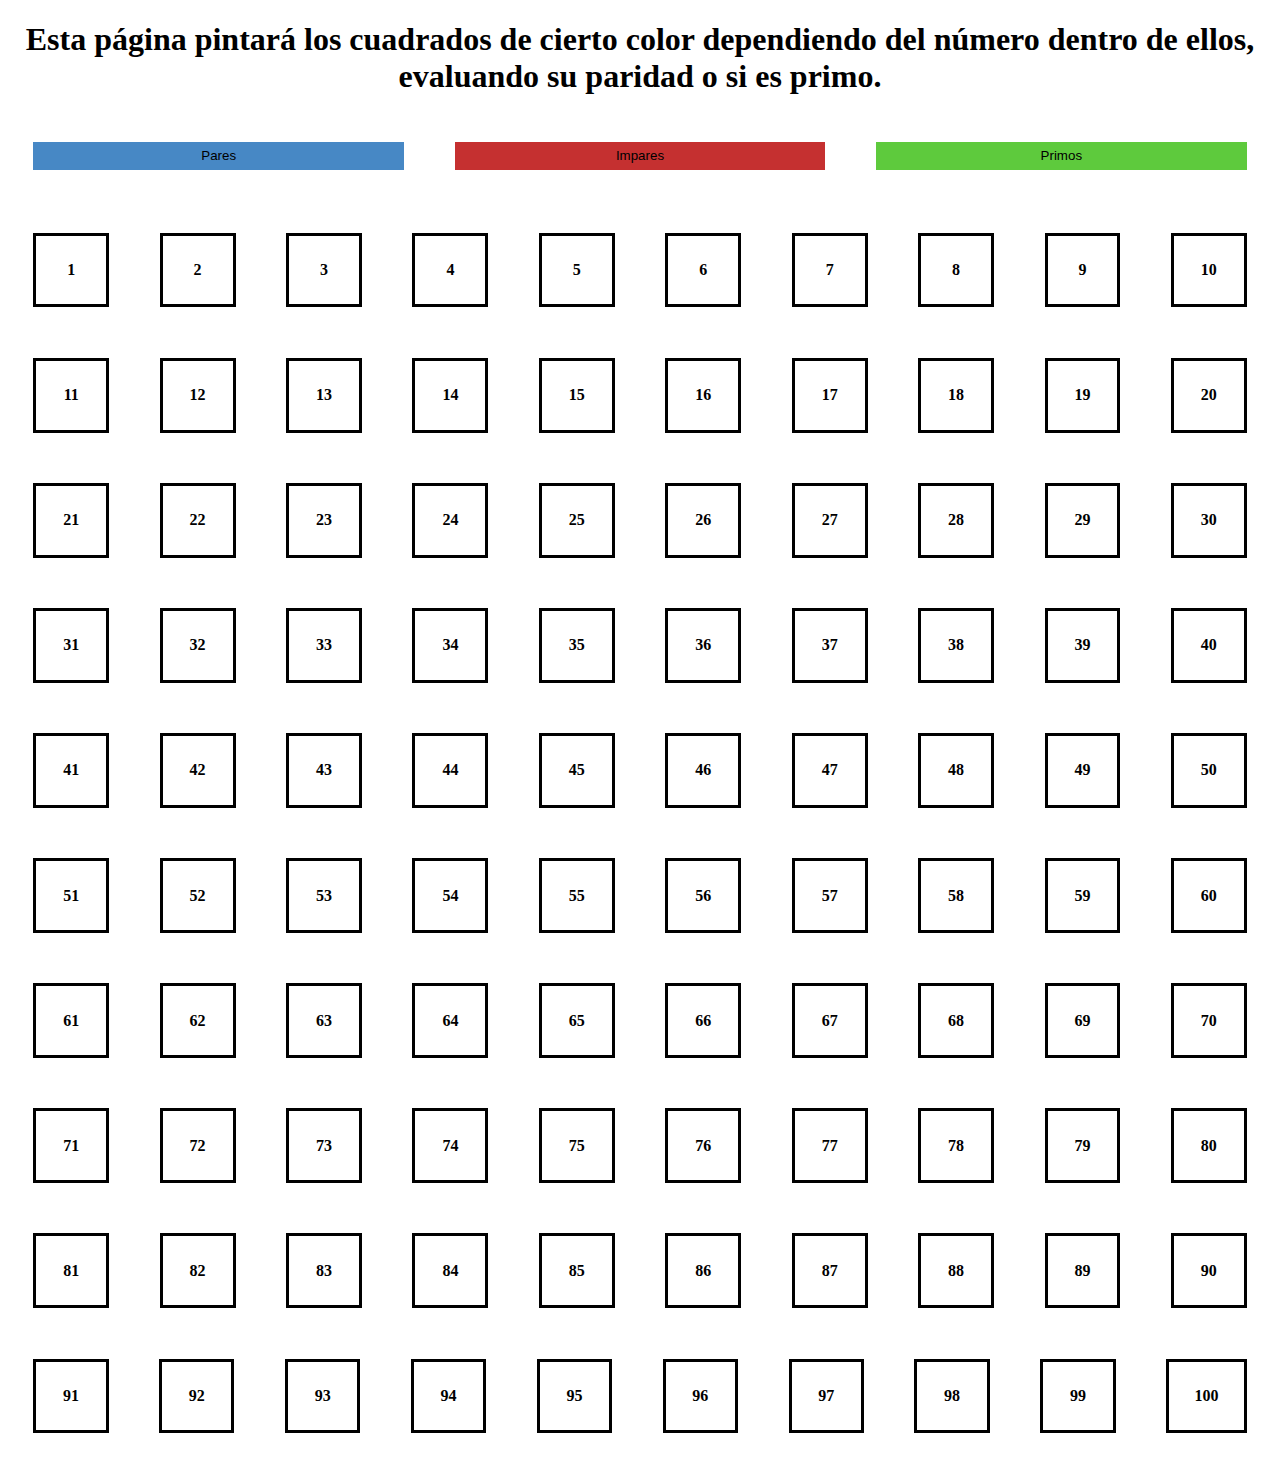
<file: cuadrados/index.html>
<!DOCTYPE html>
<html lang="en">
<head>
    <meta charset="UTF-8">
    <meta name="viewport" content="width=device-width, initial-scale=1.0">
    <title>Cuadrados</title>
    <link rel="stylesheet" href="Statics/styles/cuadrados.css">
</head>
<body>
    <h1>Esta página pintará los cuadrados de cierto color dependiendo del número dentro de ellos, evaluando su paridad o si es primo.</h1>
    <div id="botones">
        <button class="boton" id="paresBtn" onclick="colorPar()">Pares</button>
        <button class="boton" id="imparesBtn" onclick="colorImpar()">Impares</button>
        <button class="boton" id="primosBtn" onclick="colorPrimo()">Primos</button>
    </div>
    <div id="cuadrados">
        <div style="border: 2px solid black">0</div>
    </div>

   <script src = "Dynamics/js/generarCuadrados.js"></script> 
   <script src = "Dynamics/js/pintarCuadrados.js"></script> 

</body>
</html>
</file>
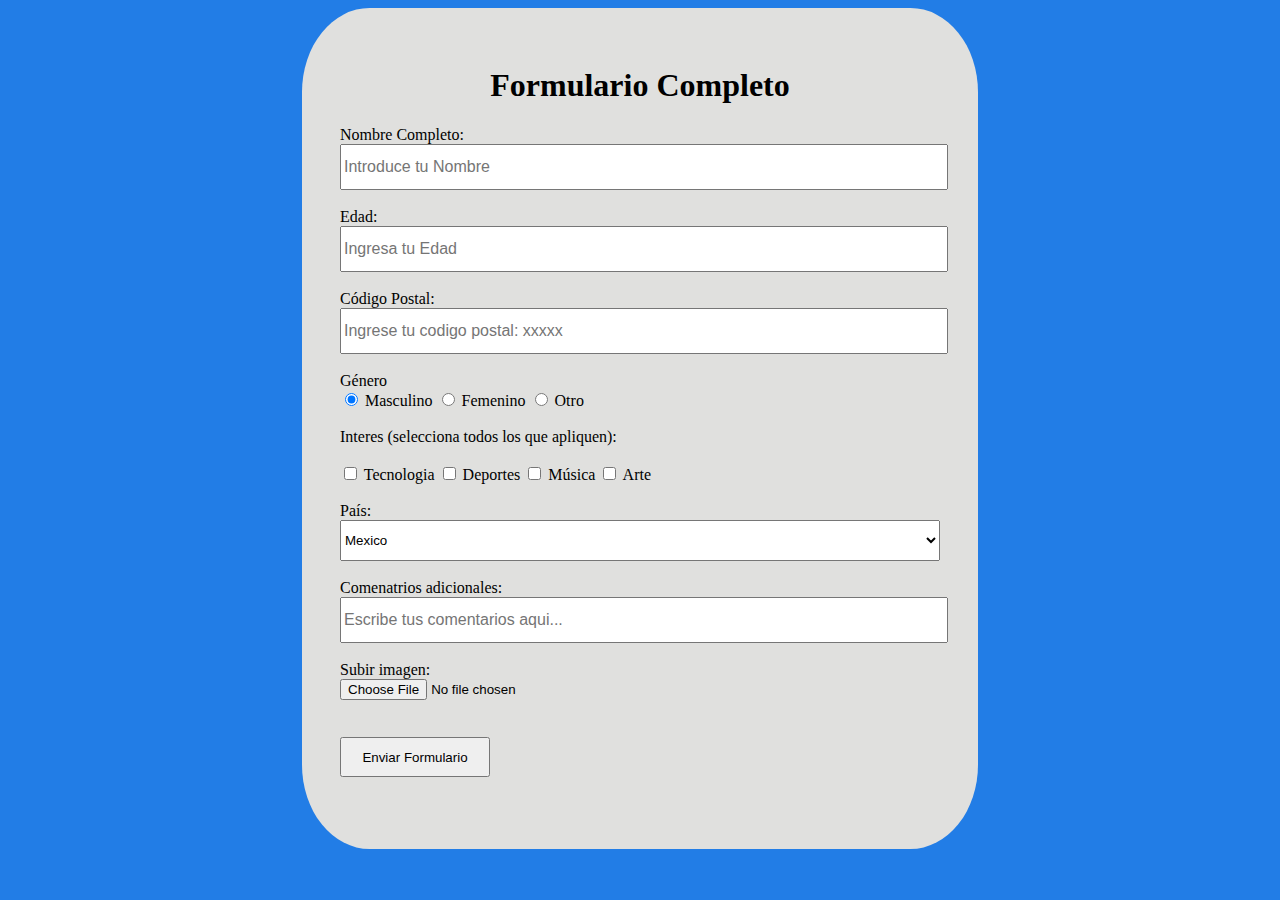
<file: form/index.html>
<!DOCTYPE html>
<html lang="en">
    <head>
        <meta charset="UTF-8">
        <meta name="viewport" content="width=device-width, initial-scale=1.0">
        <link rel="stylesheet" href="./Statics/Css/graphs.css">
        <title>Formulario</title>
    </head>
    <body>
        <section class="contenedor">
            <h1>Formulario Completo</h1>

            <form id="mainForm">
                <label for="name">Nombre Completo:</label>
                <br>
                    <input type="text" name="name" id="name" placeholder="Introduce tu Nombre" required>
                <br><br>

                <label for="age">Edad:</label>
                <br>
                    <input type="text" name="age" id="age" placeholder="Ingresa tu Edad" required>
                <br><br>

                <label for="cp">Código Postal:</label>
                <br>
                    <input type="text" name="cp" id="cp" placeholder="Ingrese tu codigo postal: xxxxx" required>
                <br><br>

                <label for="Genero">Género</label>
                <br>
                    <input type="radio" name="Genero" id="ms" value="ms" checked>
                    <label>Masculino</label>
                    <input type="radio" name="Genero" id="fem" value="fem">
                    <label>Femenino</label>
                    <input type="radio" name="Genero" id="otro" value="otro">
                    <label>Otro</label>
                <br><br>

                <label for="interes">Interes (selecciona todos los que apliquen):</label>
                <br><br>
                    <input type="checkbox" name="interes" id="tec" value="tec">
                    <label>Tecnologia</label>
                    <input type="checkbox" name="interes" id="dep" value="dep">
                    <label>Deportes</label>
                    <input type="checkbox" name="interes" id="music" value="music">
                    <label>Música</label>
                    <input type="checkbox" name="interes" id="art" value="art">
                    <label>Arte</label>
                <br><br>    

                <label for="pais">País:</label>
                <br>
                    <select name="pais" id="pais" placeholder="Selecciona tu país..." required>
                        <option value="mex">Mexico</option>
                        <option value="usa">USA</option>
                        <option value="cad">Canada</option>
                        <option value="germ">Alemania</option>
                        <option value="france">Francia</option>
                    </select>
                <br><br>

                <label for="com">Comenatrios adicionales:</label>
                <br>
                    <input type="text" name="com" id="com" placeholder="Escribe tus comentarios aqui...">
                <br><br>

                <label for="img">Subir imagen:</label>
                <br>
                    <input type="file" name="img" id="img"  accept="image/png" accept="image/jpg">
                <br><br>
                <label></label>
                
                <button type="submit" class="submitBtn">Enviar Formulario</button>
            </form>
        </section>

        <script src="./Dynamics/Js/javaJs.js"></script>
    </body>
</html>
</file>
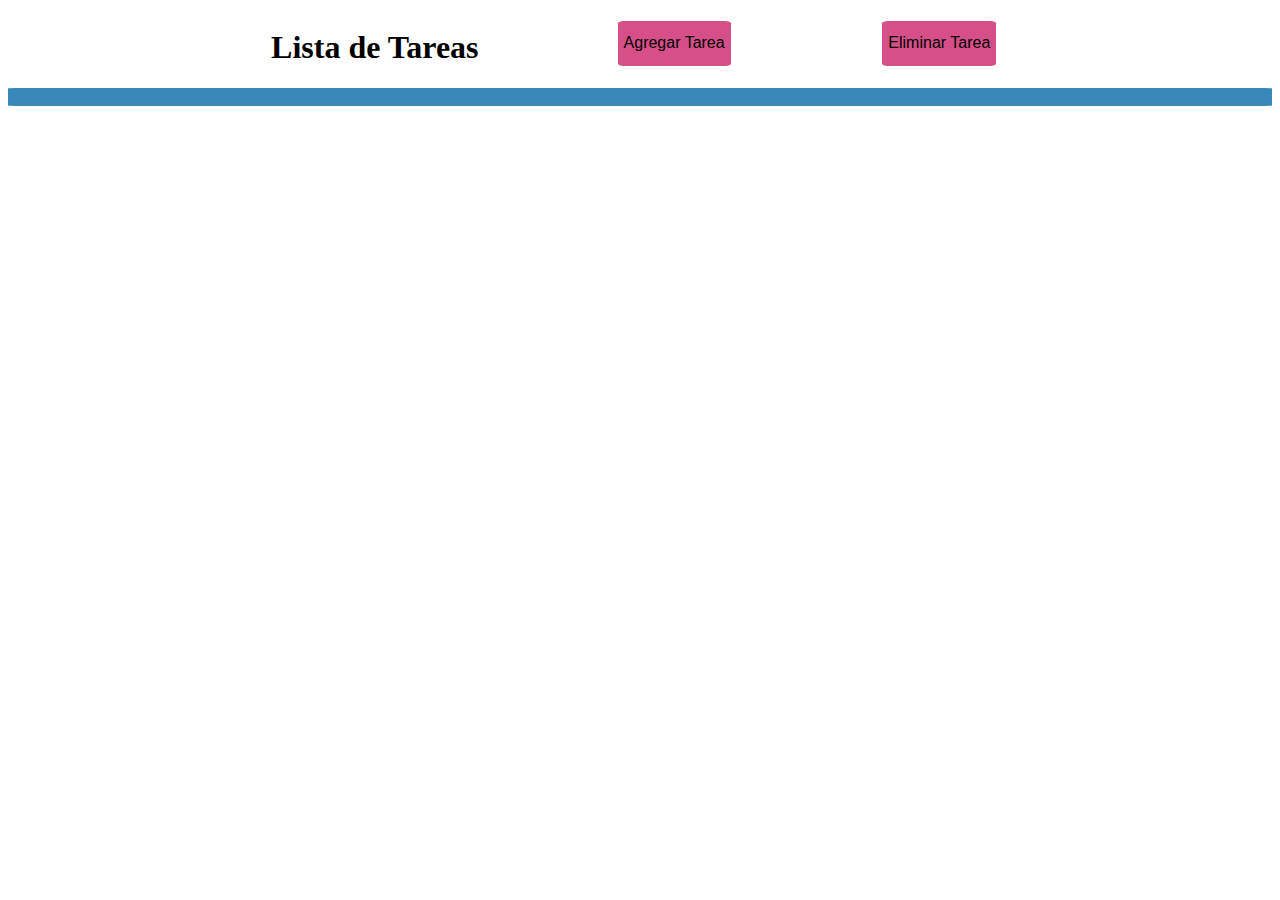
<file: lista/index.html>
<!DOCTYPE html>
<html lang="en">
    <head>
        <meta charset="UTF-8">
        <meta name="viewport" content="width=device-width, initial-scale=1.0">
        <link rel="stylesheet" href="./Statics/Styles/listaGraphs.css">
        <title>LISTA DE TAREAS</title>
    </head>
    <body>
        <section class="contenedorG">
            <h1>Lista de Tareas</h1>
            <button class="Btn" id="add">Agregar Tarea</button>
            <button class="Btn" id="rm">Eliminar Tarea</button>
            <section class="contenedorT">
                
            </section>
        </section>
        <script src="./Dynamics/Js/listaJs.js"></script>
    </body>
</html>
</file>
<file: cuadrados/Statics/styles/cuadrados.css>
.body{
    display:flex;
    flex-direction: row;
    align-items: center;
}

h1{
    align-self: center;
    text-align: center;
}

#botones{
    display: flex;
    flex-direction: row;
    align-items: center;
}

.boton{
    width: 30%;
    align-self: center;
    padding: 0.5%;
    margin: 2%;
    margin-bottom: 3%;
}

.fila{
    display: flex;
    flex-direction: row;
    align-items: center;
}

.cuadrado{
    width: 8%;
    height: 8%;
    padding: 2%;
    border: 3px solid black;
    margin: 2%;
    display: flex;
    justify-content: center;
    align-items: center;    /* agranda el número */
    font-weight: bold;
}

#paresBtn{
    background-color: rgb(71, 136, 197);
    transition: transform 0.1s ease-in-out;
    border: none;
}

#paresBtn:hover{
     background-color: rgb(83, 159, 230);
     transform: scale(1.1);

}

#imparesBtn{
    background-color: rgb(197, 48, 48);
    transition: transform 0.1s ease-in-out;
    border: none;
}

#imparesBtn:hover{
     background-color: rgb(231, 57, 57);
     transform: scale(1.1);

}

#primosBtn{
    background-color: rgb(94, 202, 61);
    transition: transform 0.1s ease-in-out;
    border: none;
}

#primosBtn:hover{
    background-color: rgb(105, 230, 67);
    transform: scale(1.1);
}
</file>
<file: form/Statics/Css/graphs.css>
body{
    background-color: rgb(34, 125, 230);
    display: flex;
    align-items: center;
    flex-direction: column;
}

.contenedor{
    max-width: 600px;
    width: 100%;

    height: 85vh;
    padding: 3%;

    background-color: rgb(224, 224, 222);

    display: flex;
    flex-direction: column;
    border-radius: 10%;
    
    h1{
        font-size: auto;
        align-self: center;
    }
}

.submitBtn{
    width: 25%;
    height: 8%;

    transition: .5s;
    cursor: pointer;
}

.submitBtn:hover{
    background-color: rgb(154, 98, 211);
    width: 30%;
    height: 10%;
}

input{
    border: 2 solid rgb(175, 175, 175);
    transition: 1s;
    cursor: pointer;
}

input[type="file"],select{
    width: 100%;
    height: 8%;
    cursor: pointer;
}
input[type="text"]{
    width: 100%;
    height: 8%;

    font-size: 100%;

}

input[type="text"]:hover{
    width: 105%;
    height: 10%;
}
</file>
<file: lista/Statics/Styles/listaGraphs.css>
.contenedorG{
    display: flex;
    justify-content: center;
    justify-items: center;
    flex-direction: row;
    flex-wrap: wrap;
    gap: 10%;
}

.Btn{
    width: 10%;
    height: 5vh;
    font-size: 100%;
    margin: 1%;
    border: transparent;
    border-radius: 5% 5% 5% 5%;
    background-color: #d64f88;
    transition-duration: 0.4s;
    cursor: pointer;
    width: max-content;
}

.Btn:hover{
    color: #ffffff;
    background-color: #9b20eb;
}

.contenedorT{
    width: 100%;
    height: auto;

    background-color: #36a0e0;
    border: 1vh solid #3888b9;
    border-radius: 2% 2% 2% 2% ;
    gap: 5%;

    display: flex;
    flex-wrap: wrap;
    flex-direction: row;
    justify-content: flex-start;
}

.tarea{
    width: 200px;
    height: 200px;
    background-color: #e35290;
    border: 1vh solid #992a5a;
    margin:1vw 1vw 1vw 1vw;
    border-radius: 5% 5% 5% 5%;

    align-content: center;
    align-items: center;

    justify-content: center;
    flex-direction: column;

}
</file>
